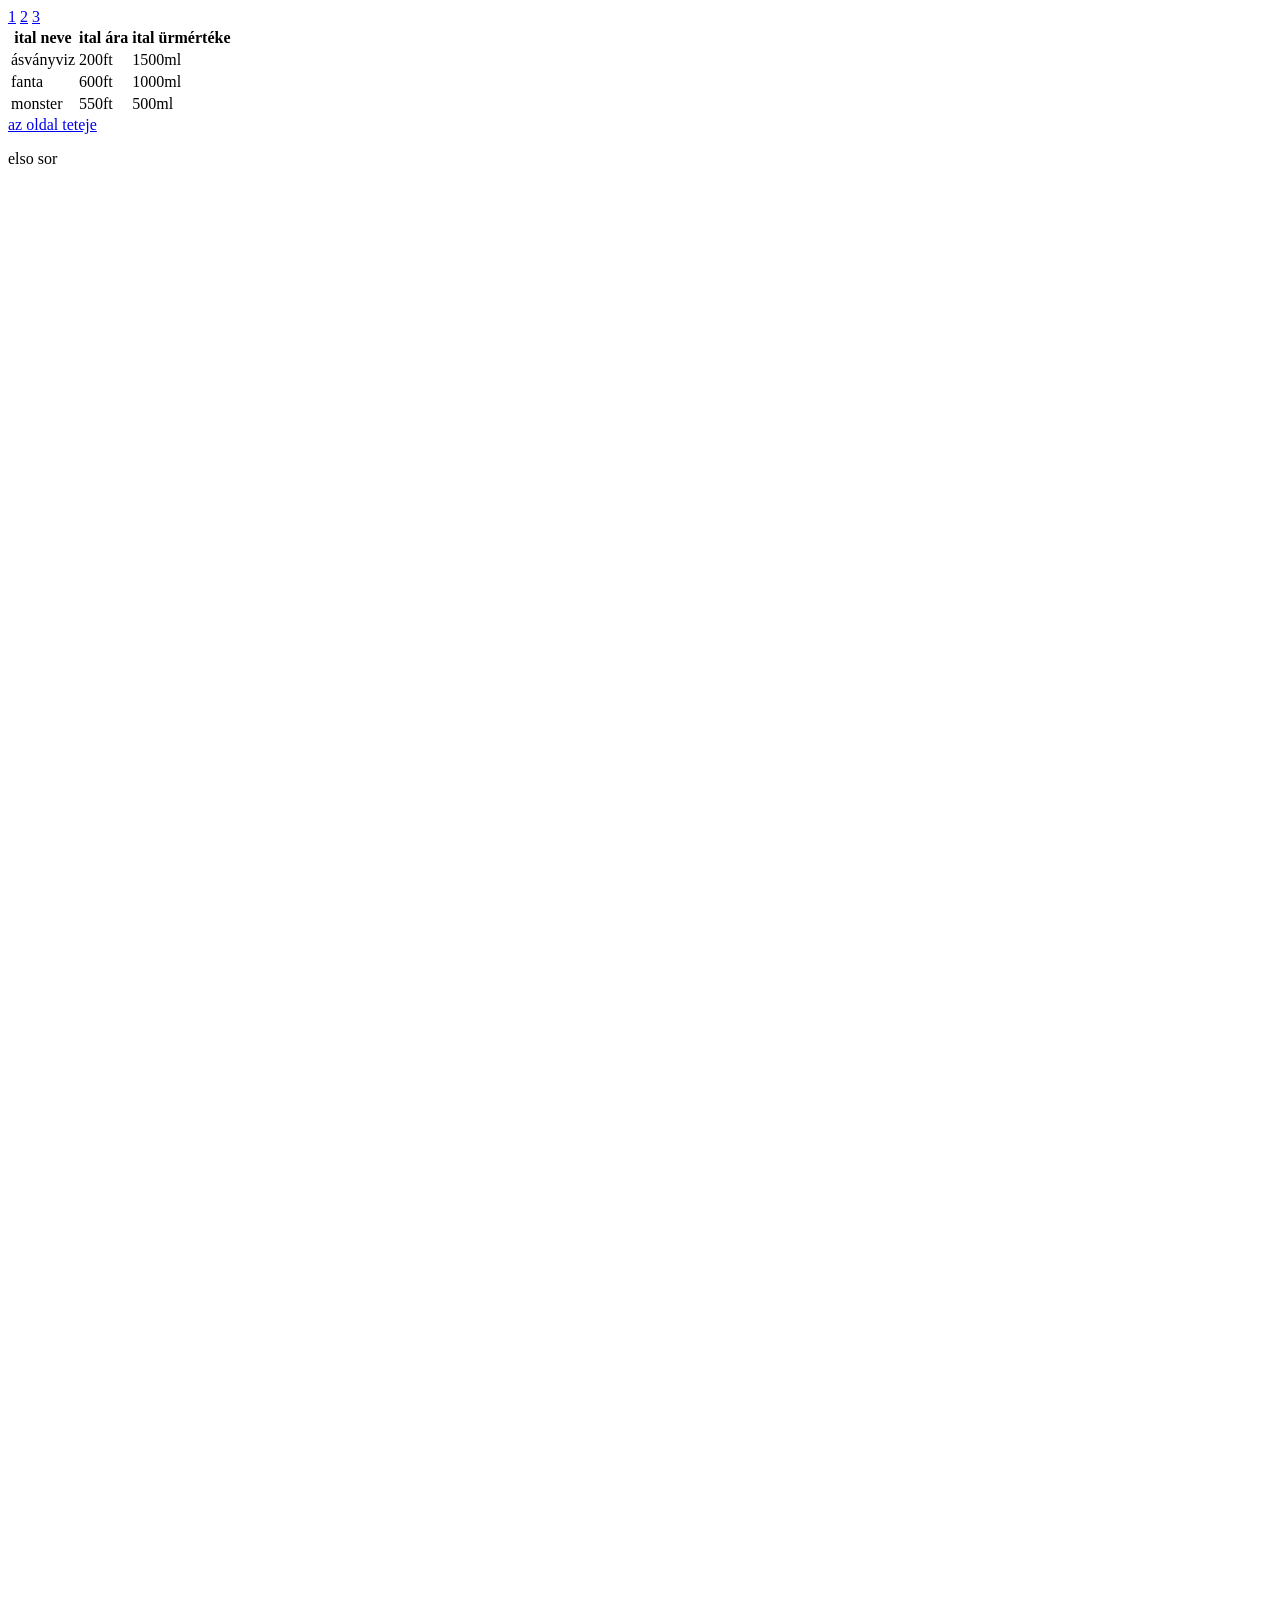
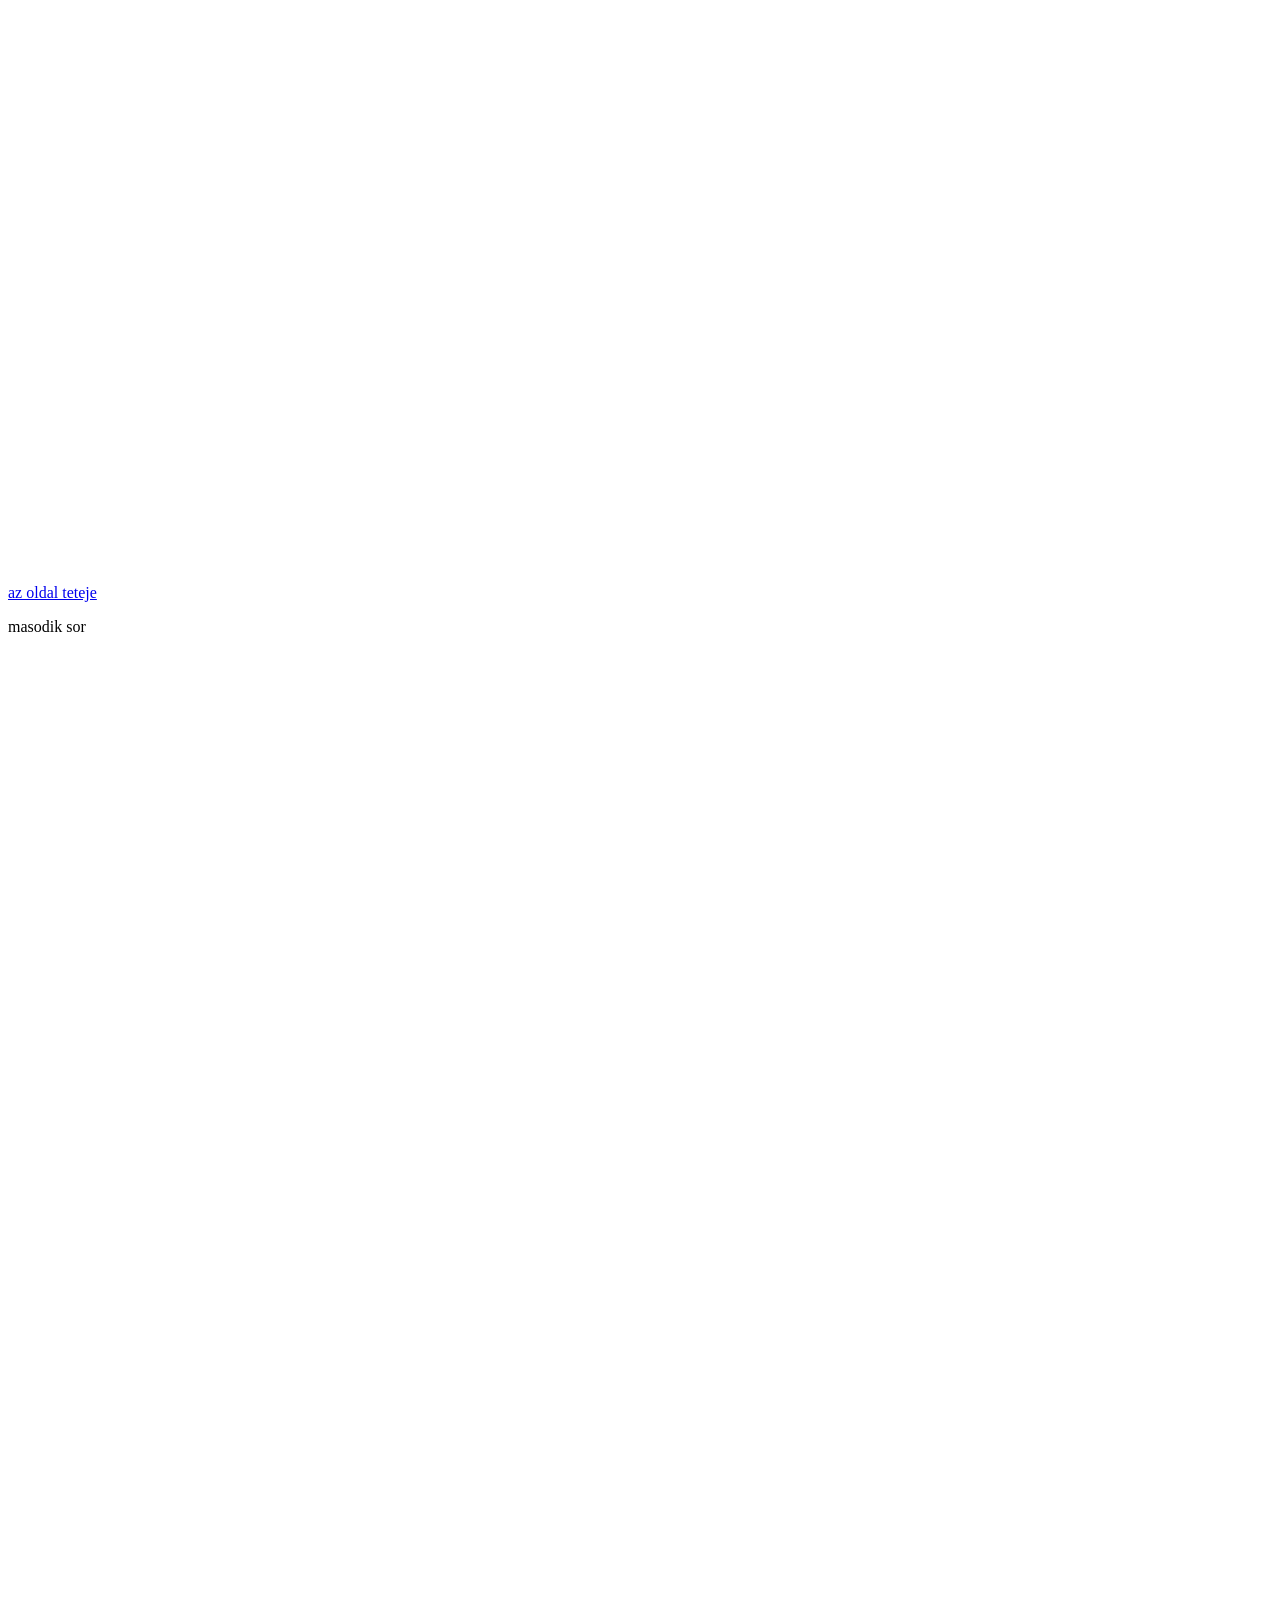
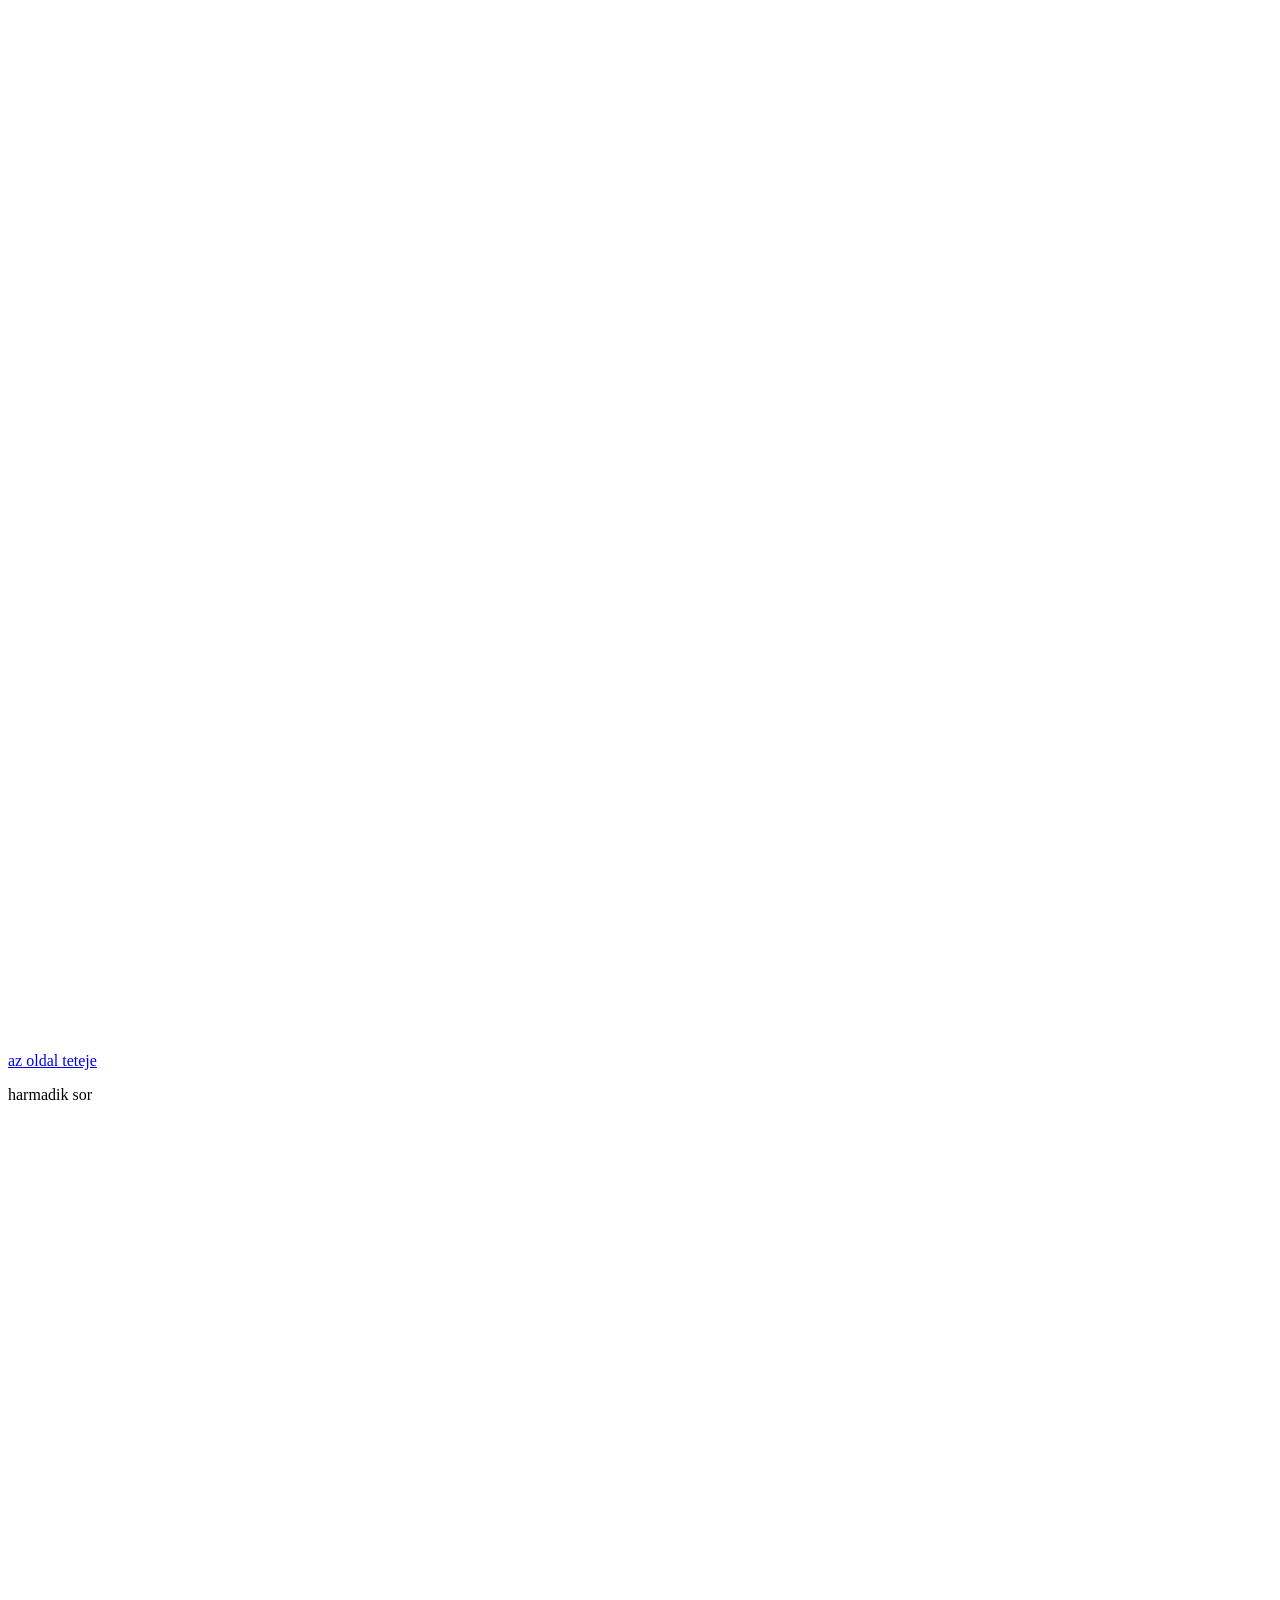
<file: WEB/20260420/index.html>
<!DOCTYPE html>
<html lang="en">

<head>
    <meta charset="UTF-8">
    <meta name="viewport" content="width=device-width, initial-scale=1.0">
    <title>Document</title>
</head>

<body>
    <div id="top-id">
        <!-- <a href="https://google.com/" target="_blank">google</a> -->
        <a href="#sor-1">1</a>
        <a href="#sor-2">2</a>
        <a href="#sor-3">3</a>
    </div>

    <table>
        <thead>
            <th>ital neve</th>
            <th>ital ára</th>
            <th>ital ürmértéke</th>
        </thead>
        <tbody>
            <tr>
                <td>ásványviz</td>
                <td>200ft</td>
                <td>1500ml</td>
            </tr>
            <tr>
                <td>fanta</td>
                <td>600ft</td>
                <td>1000ml</td>
            </tr>
            <tr>
                <td>monster</td>
                <td>550ft</td>
                <td>500ml</td>
            </tr>
        </tbody>
    </table>
    <a href="#top-id">az oldal teteje</a>
    <p id="sor-1" style="padding-bottom:2000px ;">elso sor</p>
    <a href="#top-id">az oldal teteje</a>
    <p id="sor-2" style="padding-bottom:2000px ;">masodik sor</p>
    <a href="#top-id">az oldal teteje</a>
    <p id="sor-3" style="padding-bottom:2000px ;">harmadik sor</p>
</body>

</html>
</file>
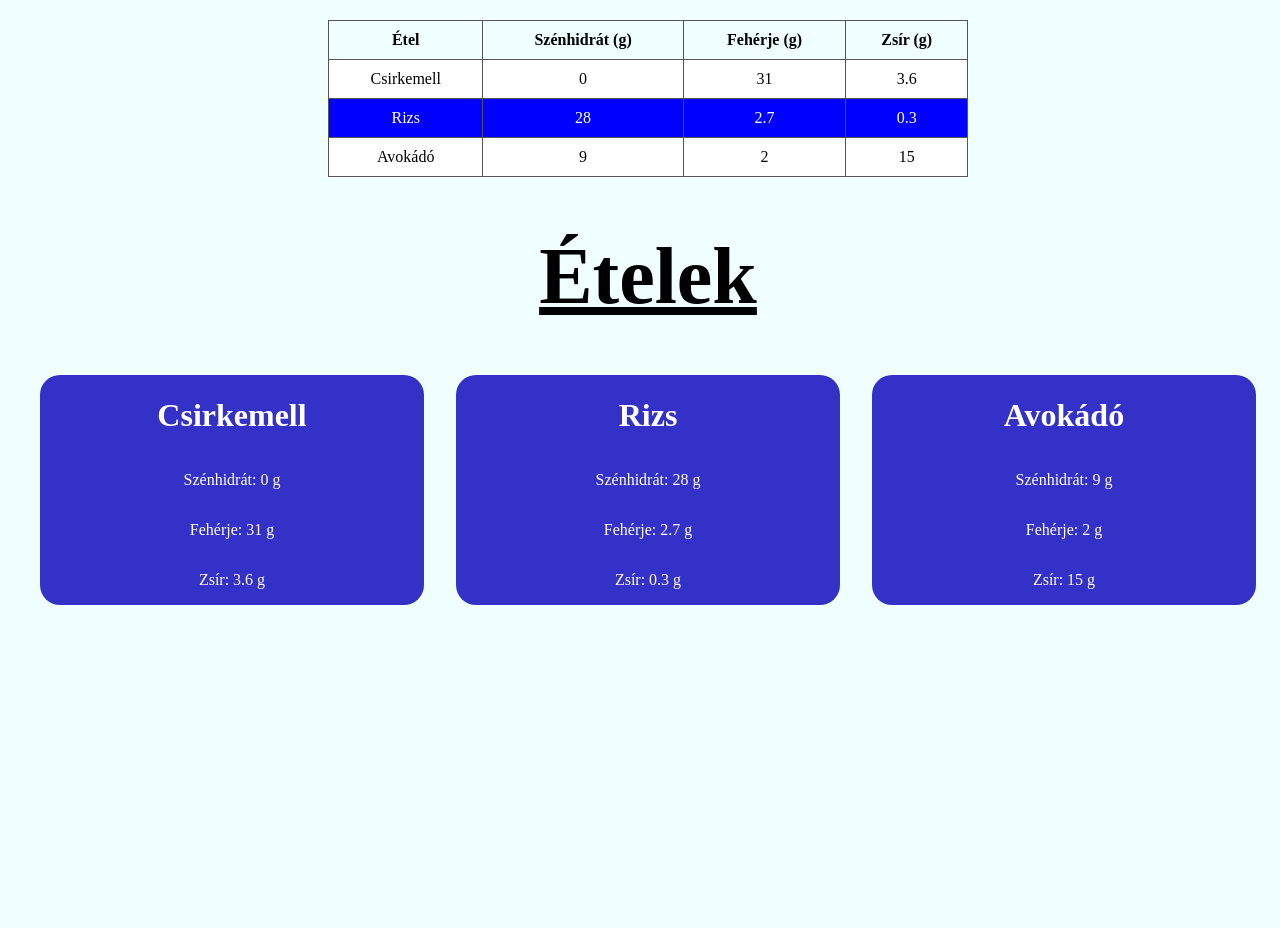
<file: WEB/20260421/index.html>
<!DOCTYPE html>
<html lang="hu">
<head>
    <meta charset="UTF-8">
    <title>Ételek tápanyagtáblázat</title>
    <link rel="stylesheet" href="style.css">
</head>
<body>
    <table>
        <thead>
            <tr>
                <th>Étel</th>
                <th>Szénhidrát (g)</th>
                <th>Fehérje (g)</th>
                <th>Zsír (g)</th>
            </tr>
        </thead>
        <tbody>
            <tr>
                <td>Csirkemell</td>
                <td>0</td>
                <td>31</td>
                <td>3.6</td>
            </tr>
            <tr>
                <td>Rizs</td>
                <td>28</td>
                <td>2.7</td>
                <td>0.3</td>
            </tr>
            <tr>
                <td>Avokádó</td>
                <td>9</td>
                <td>2</td>
                <td>15</td>
            </tr>
        </tbody>
    </table>

    <h1 id="food-title">Ételek</h1>
    <div id="food-container">
        <div class="food-card">
            <h1>Csirkemell</h1>
            <p>Szénhidrát: 0 g</p>
            <p>Fehérje: 31 g</p>
            <p>Zsír: 3.6 g</p>
        </div>
        <div class="food-card">
            <h1>Rizs</h1>
            <p>Szénhidrát: 28 g</p>
            <p>Fehérje: 2.7 g</p>
            <p>Zsír: 0.3 g</p>
        </div>
        <div class="food-card">
            <h1>Avokádó</h1>
            <p>Szénhidrát: 9 g</p>
            <p>Fehérje: 2 g</p>
            <p>Zsír: 15 g</p>
        </div>
    </div>
</body>
</html>
</file>
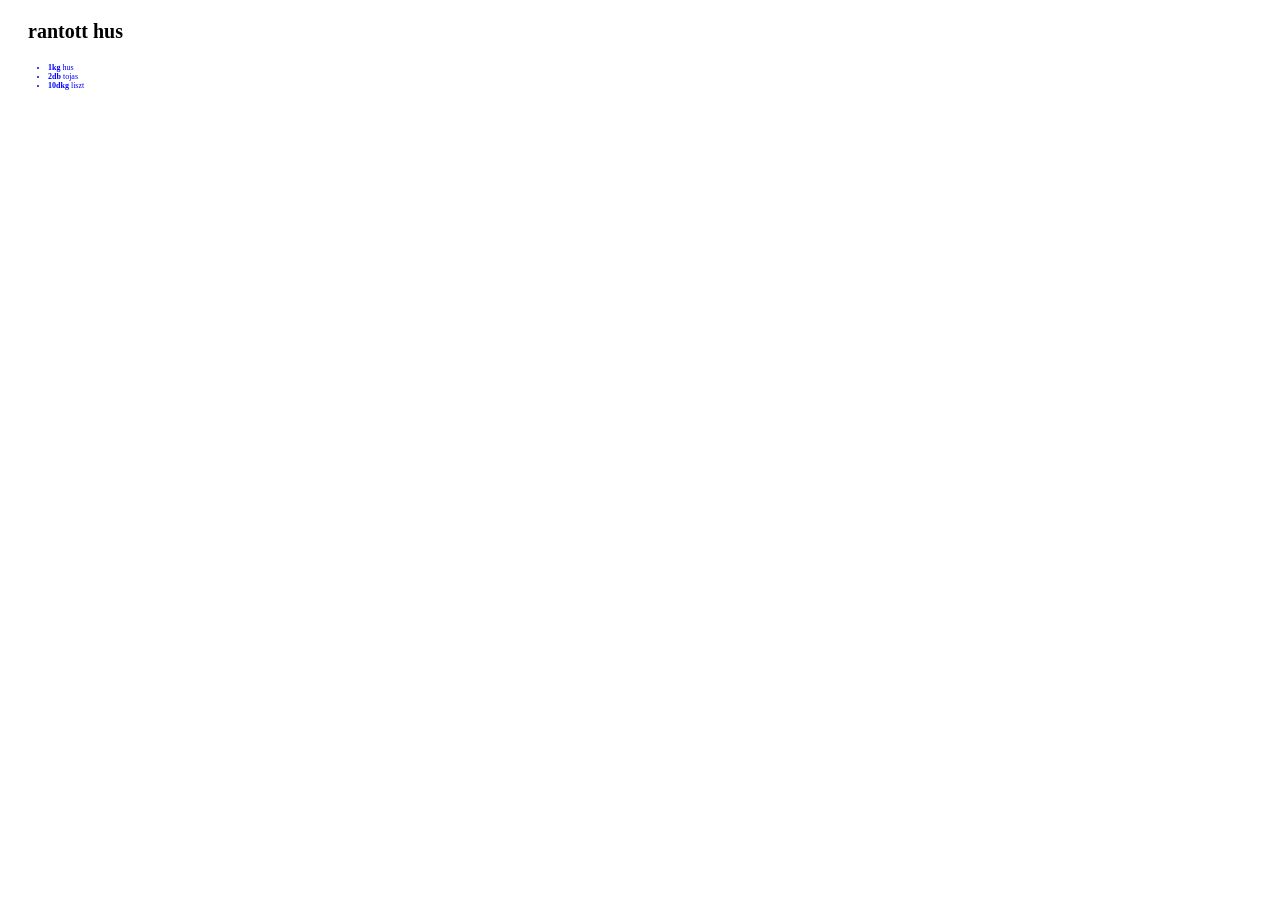
<file: WEB/20260420/feladat/index.html>
<!DOCTYPE html>
<html>
<head>
    <meta charset="UTF-8">
    <meta name="viewport" content="width=device-width, initial-scale=1.0">
    <title>Rántott hús recept</title>
    <link rel="stylesheet" href="style.css">
</head>
<body>
<h1>rantott hus</h1>
<ul>
  <li><b>1kg</b> hus</li>
  <li><b>2db</b> tojas</li>
  <li><b>10dkg</b> liszt</li>
</ul>
</body>
</html>
</file>
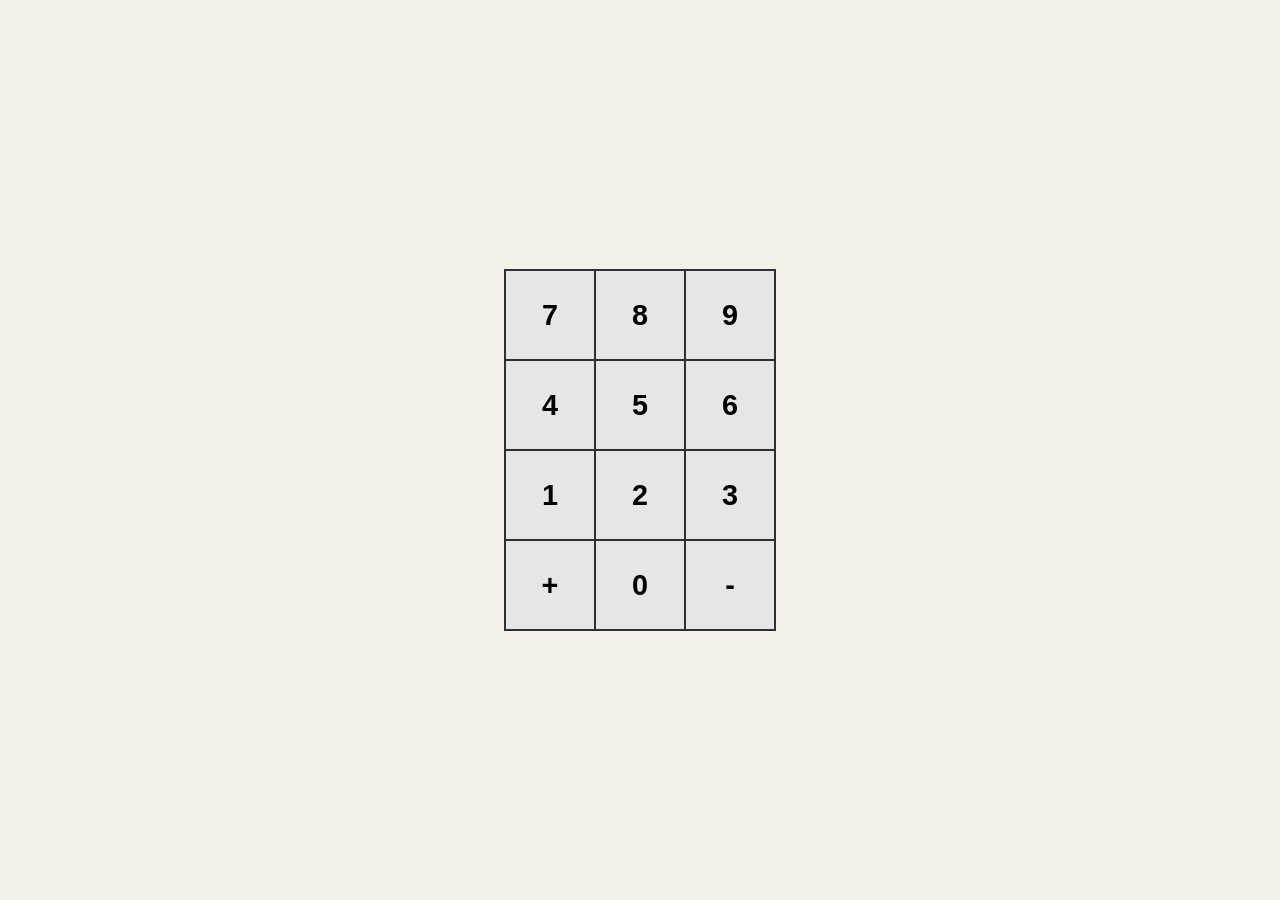
<file: WEB/20260422/szamologep/index.html>
<!DOCTYPE html>
<html lang="hu">
<head>
	<meta charset="UTF-8">
	<meta name="viewport" content="width=device-width, initial-scale=1.0">
	<title>Számológép</title>
	<link rel="stylesheet" href="stlye.css">
</head>
<body>
	<table class="calculator">
		<tr>
			<td><button type="button">7</button></td>
			<td><button type="button">8</button></td>
			<td><button type="button">9</button></td>
		</tr>
		<tr>
			<td><button type="button">4</button></td>
			<td><button type="button">5</button></td>
			<td><button type="button">6</button></td>
		</tr>
		<tr>
			<td><button type="button">1</button></td>
			<td><button type="button">2</button></td>
			<td><button type="button">3</button></td>
		</tr>
		<tr>
			<td><button type="button">+</button></td>
			<td><button type="button">0</button></td>
			<td><button type="button">-</button></td>
		</tr>
	</table>
</body>
</html>
</file>
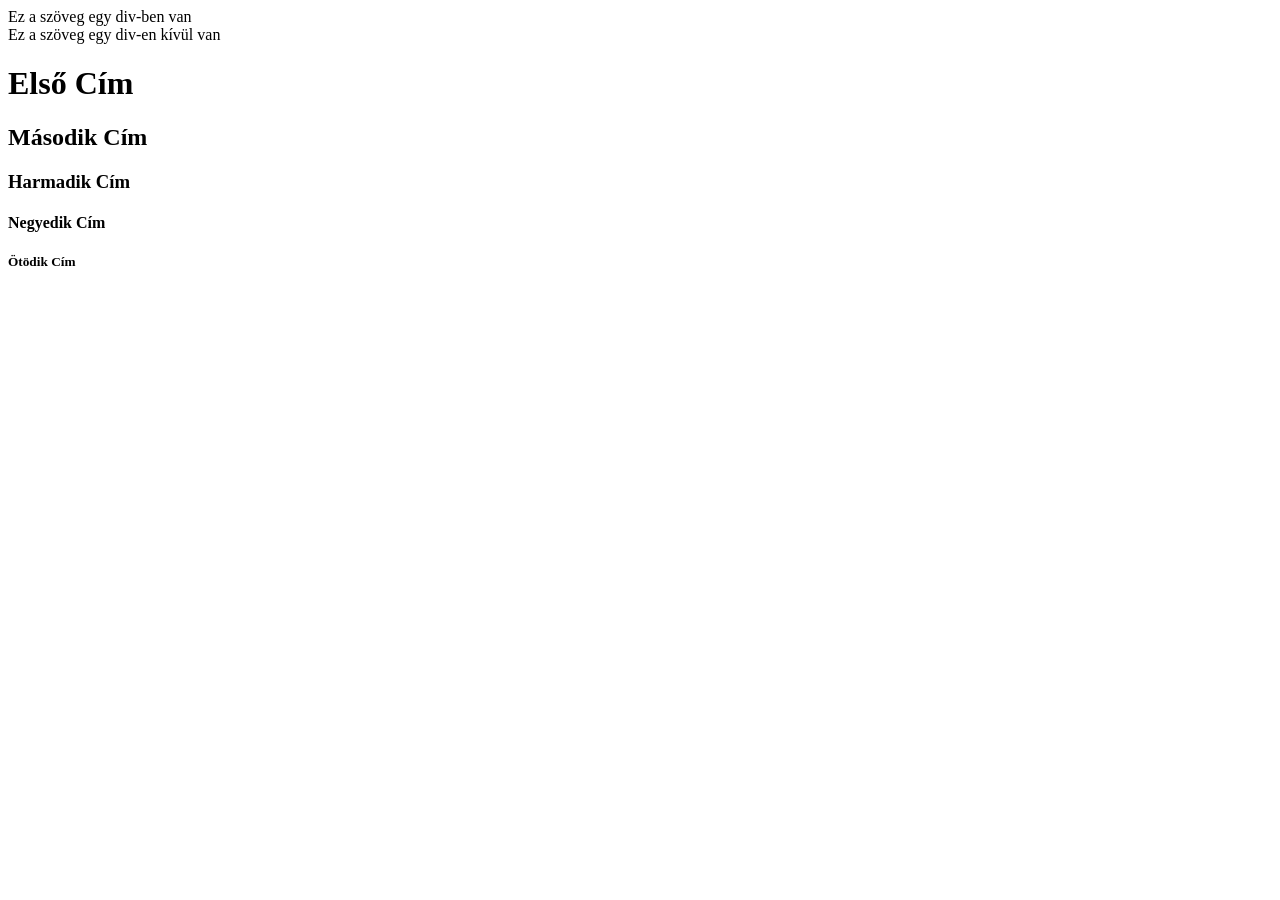
<file: WEB/20260420/bevezetes.html>
<!DOCTYPE html>
<html lang="en">
<head>
    <meta charset="UTF-8">
    <meta name="viewport" content="width=device-width, initial-scale=1.0">
    <title>Document</title>
</head>
<body>
    <div>Ez a szöveg egy div-ben van</div>
    Ez a szöveg egy div-en kívül van
    <h1>Első Cím</h1>
    <h2>Második Cím</h2>
    <h3>Harmadik Cím</h3>
    <h4>Negyedik Cím</h4>
    <h5>Ötödik Cím</h5>
</body>
</html>
</file>
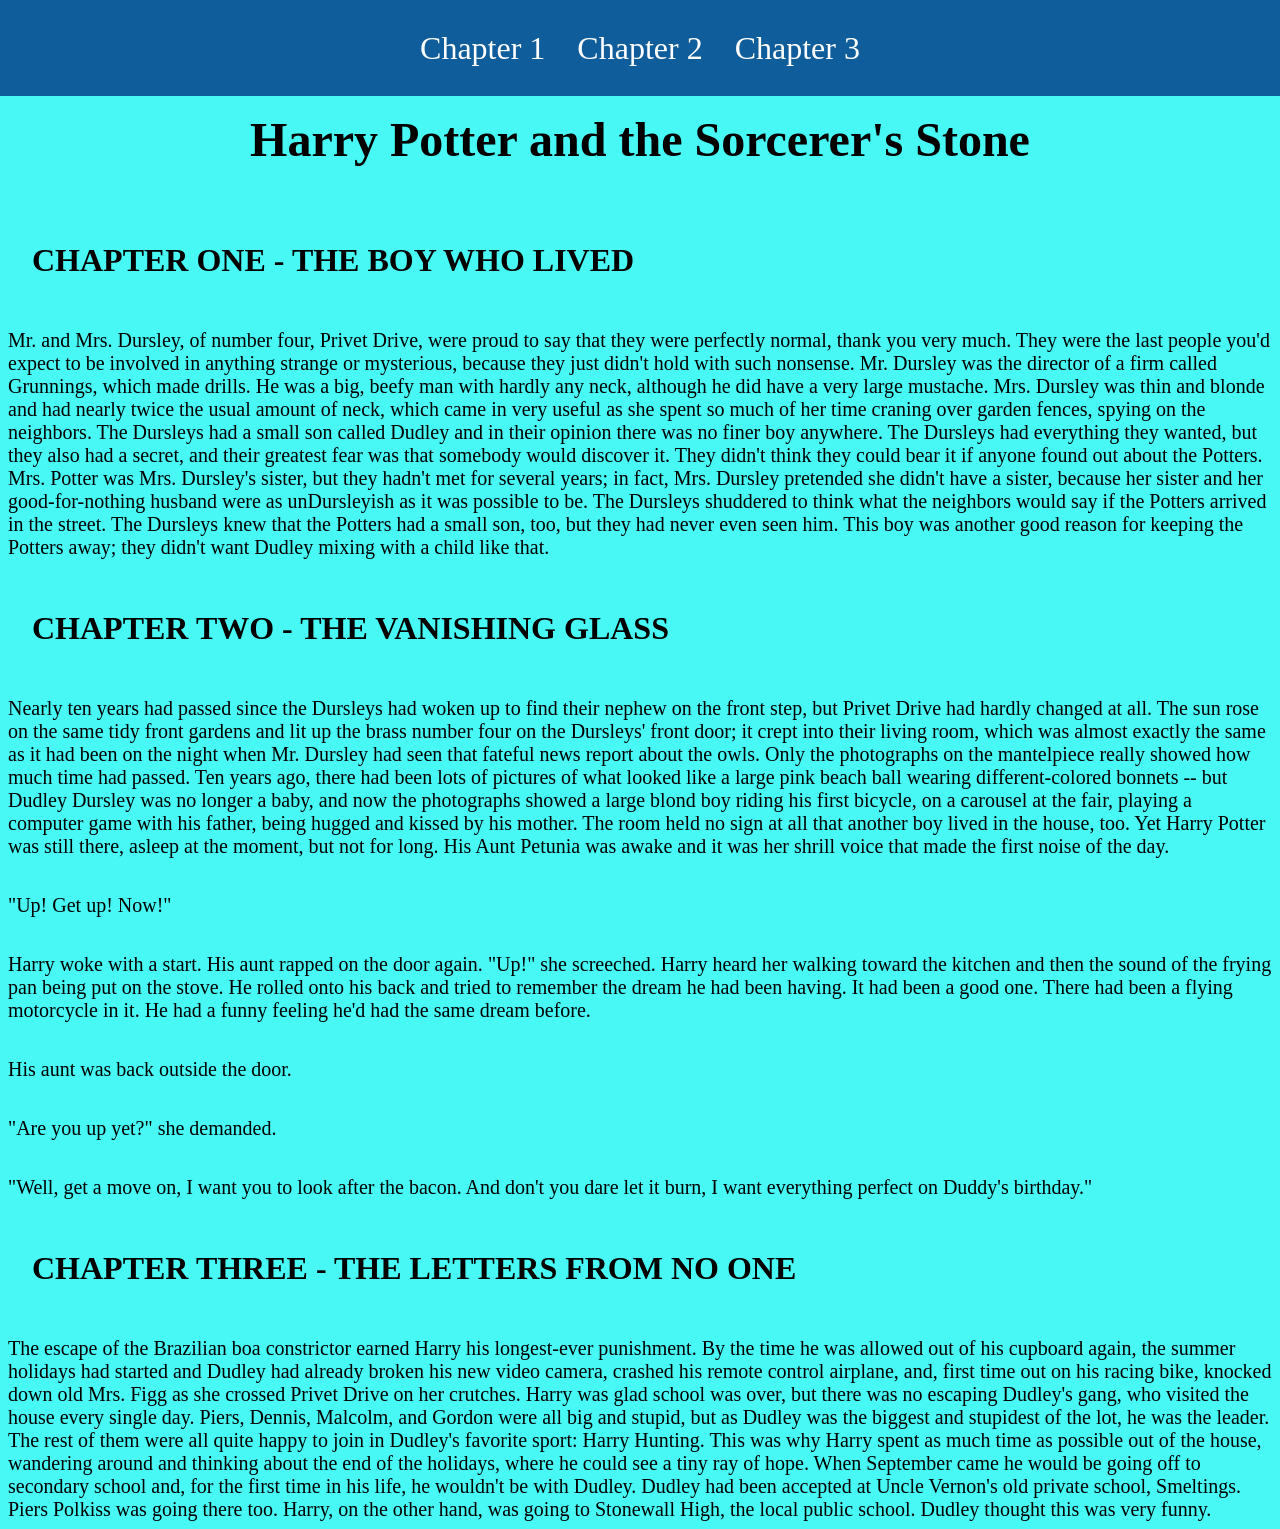
<file: WEB/20260423/hp1.html>
<!DOCTYPE html>
<html lang="en">

<head>
    <meta charset="UTF-8">
    <meta name="viewport" content="width=device-width, initial-scale=1.0">
    <title>Document</title>
    <link rel="stylesheet" href="hp1-style.css">
</head>

<body>
    <!-- Készítünk weboldalt a követketző CSS változókkal: 
     sm-padding: 0.5rem; 
     md-padding: 1rem; 
     lg-padding: 2rem;
     bg-color: #47f8f5
     sm-fs: 1.25rem; 
     md-fs: 2rem; 
     lg-fs: 3rem;
     
     készítsünk 3 osztályt:
     book-title,chapter-title,chapter-paragraph
     Azon szövegek amiket egy karakter kimond, legyenek dőlt betűsek-->

    <nav >
        <ul>
            <li><a href="#1">Chapter 1</a></li>
            <li><a href="#2">Chapter 2</a></li>
            <li><a href="#3">Chapter 3</a></li>
        </ul>
    </nav>
    
    <h1 class="book-title">Harry Potter and the Sorcerer's Stone</h1>
    <h2 class="chapter-title" id="1"> CHAPTER ONE - THE BOY WHO LIVED</h2>
    <p>Mr. and Mrs. Dursley, of number four, Privet Drive, were proud to say
        that they were perfectly normal, thank you very much. They were the last
        people you'd expect to be involved in anything strange or mysterious,
        because they just didn't hold with such nonsense.

        Mr. Dursley was the director of a firm called Grunnings, which made
        drills. He was a big, beefy man with hardly any neck, although he did
        have a very large mustache. Mrs. Dursley was thin and blonde and had
        nearly twice the usual amount of neck, which came in very useful as she
        spent so much of her time craning over garden fences, spying on the
        neighbors. The Dursleys had a small son called Dudley and in their
        opinion there was no finer boy anywhere.

        The Dursleys had everything they wanted, but they also had a secret, and
        their greatest fear was that somebody would discover it. They didn't
        think they could bear it if anyone found out about the Potters. Mrs.
        Potter was Mrs. Dursley's sister, but they hadn't met for several years;
        in fact, Mrs. Dursley pretended she didn't have a sister, because her
        sister and her good-for-nothing husband were as unDursleyish as it was
        possible to be. The Dursleys shuddered to think what the neighbors would
        say if the Potters arrived in the street. The Dursleys knew that the
        Potters had a small son, too, but they had never even seen him. This boy
        was another good reason for keeping the Potters away; they didn't want
        Dudley mixing with a child like that.</p>
    <h2 class="chapter-title" id="2">CHAPTER TWO - THE VANISHING GLASS</h2>
    <p>Nearly ten years had passed since the Dursleys had woken up to find
        their nephew on the front step, but Privet Drive had hardly changed at
        all. The sun rose on the same tidy front gardens and lit up the brass
        number four on the Dursleys' front door; it crept into their living
        room, which was almost exactly the same as it had been on the night when
        Mr. Dursley had seen that fateful news report about the owls. Only the
        photographs on the mantelpiece really showed how much time had passed.
        Ten years ago, there had been lots of pictures of what looked like a
        large pink beach ball wearing different-colored bonnets -- but Dudley
        Dursley was no longer a baby, and now the photographs showed a large
        blond boy riding his first bicycle, on a carousel at the fair, playing a
        computer game with his father, being hugged and kissed by his mother.
        The room held no sign at all that another boy lived in the house, too.

        Yet Harry Potter was still there, asleep at the moment, but not for
        long. His Aunt Petunia was awake and it was her shrill voice that made
        the first noise of the day.</p>
    <p class="chapter-paragraph">"Up! Get up! Now!"</p>
    <p>Harry woke with a start. His aunt rapped on the door again.
        <span class="chapter-paragraph">"Up!"</span> she screeched. Harry heard her walking toward the kitchen and then
        the sound of the frying pan being put on the stove. He rolled onto his
        back and tried to remember the dream he had been having. It had been a
        good one. There had been a flying motorcycle in it. He had a funny
        feeling he'd had the same dream before.
    </p>
    <p>His aunt was back outside the door.</p>
    <p><span class="chapter-paragraph">"Are you up yet?"</span> she demanded.</p>
    <p class="chapter-paragraph">"Well, get a move on, I want you to look after the bacon. And don't you
        dare let it burn, I want everything perfect on Duddy's birthday."</p>
    <h2 class="chapter-title" id="3">CHAPTER THREE - THE LETTERS FROM NO ONE</h2>
    <p>The escape of the Brazilian boa constrictor earned Harry his
        longest-ever punishment. By the time he was allowed out of his cupboard
        again, the summer holidays had started and Dudley had already broken his
        new video camera, crashed his remote control airplane, and, first time
        out on his racing bike, knocked down old Mrs. Figg as she crossed Privet
        Drive on her crutches.

        Harry was glad school was over, but there was no escaping Dudley's gang,
        who visited the house every single day. Piers, Dennis, Malcolm, and
        Gordon were all big and stupid, but as Dudley was the biggest and
        stupidest of the lot, he was the leader. The rest of them were all quite
        happy to join in Dudley's favorite sport: Harry Hunting.

        This was why Harry spent as much time as possible out of the house,
        wandering around and thinking about the end of the holidays, where he
        could see a tiny ray of hope. When September came he would be going off
        to secondary school and, for the first time in his life, he wouldn't be
        with Dudley. Dudley had been accepted at Uncle Vernon's old private
        school, Smeltings. Piers Polkiss was going there too. Harry, on the
        other hand, was going to Stonewall High, the local public school. Dudley
        thought this was very funny.</p>
</body>

</html>
</file>
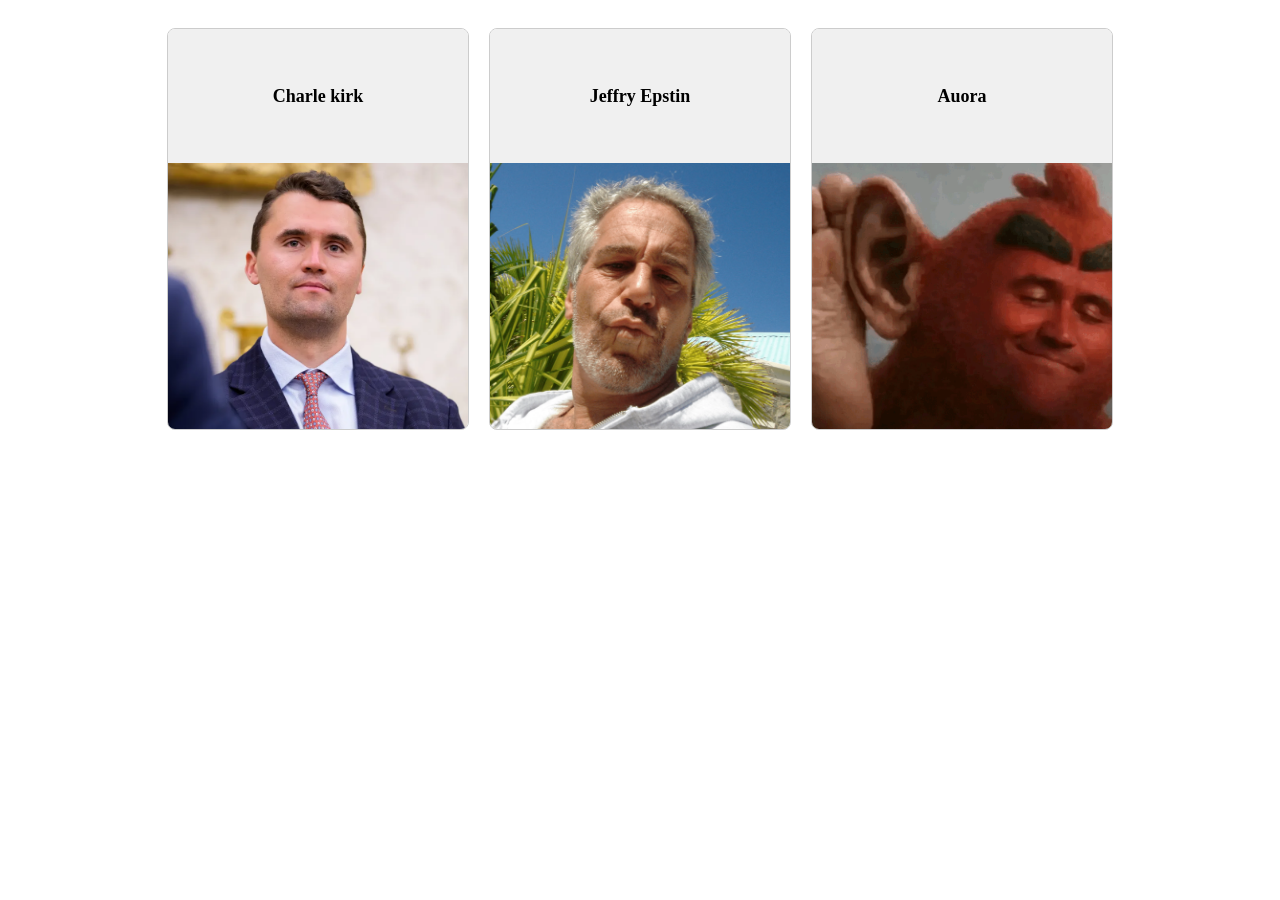
<file: WEB/20260423/img-pelda.html>
<!DOCTYPE html>
<html lang="en">
<head>
    <meta charset="UTF-8">
    <meta name="viewport" content="width=device-width, initial-scale=1.0">
    <title>Document</title>
    <link rel="stylesheet" href="img-pelda.css">
</head>
<body>
    <!-- Kerressünk képet 3 cicáról és adjunk nekik nevet
     jelenítsük meg a 3 div kártyán
     jelenítsük a kártyá tetején a nevüket(30%)
     jelentítsük meg a képet.
     A kártyák azonos mérteűk legyenek.
    -->
    <div class="card">
        <h2>Charle kirk</h2>
        <img src="./kep/GettyImages-2216875659-e1757531590484.webp" alt="charle kirk">
    </div>
    <div class="card">
        <h2>Jeffry Epstin</h2>
        <img src="./kep/8794afb89a6cd0d9aceaf0f5762737655c8b6ccb-4660x3495.png" alt="jeffry epstin">
    </div>
    <div class="card">
        <h2>Auora</h2>
        <img src="./kep/Kepernyokep_2026-02-15_140512.png" alt="gina lollobrigida">
    </div>
</body>
</html>
</file>
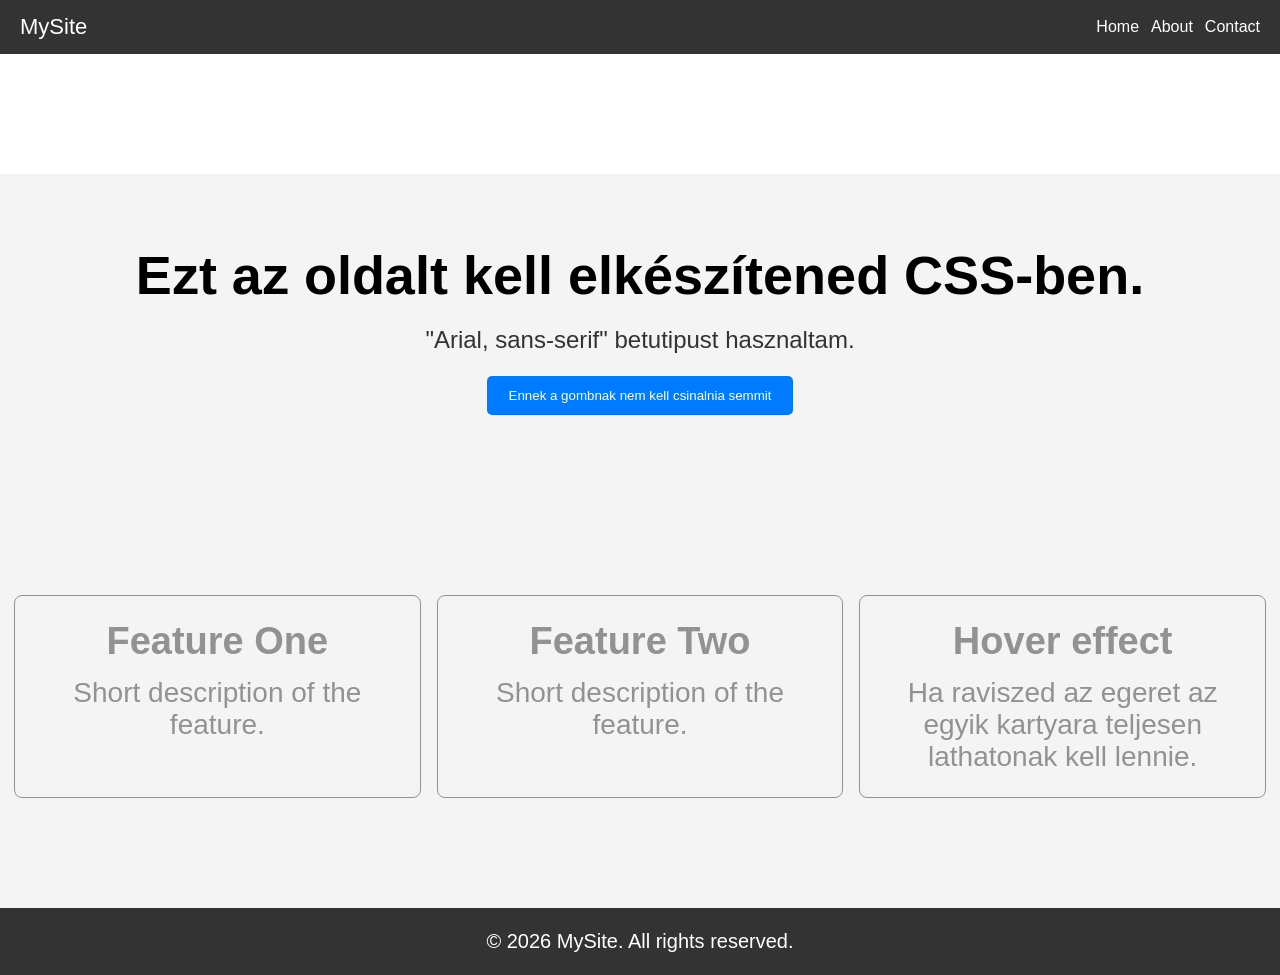
<file: WEB/feladatok/20260424/ballobenedek_1.html>
<!DOCTYPE html>
<html lang="en">
<head>
    <meta charset="UTF-8">
    <meta name="viewport" content="width=device-width, initial-scale=1.0">
    <title>MySite</title>
    <link rel="stylesheet" href="ballobenedek_1.css">
</head>
<body>
    <header>
        <nav class="navbar">
            <div class="logo">MySite</div>
            <ul class="nav-links">
                <li><a href="#">Home</a></li>
                <li><a href="#">About</a></li>
                <li><a href="#">Contact</a></li>
            </ul>
        </nav>
    </header>

    <main>
        <section class="top-spacer"></section>

        <section class="hero">
            <h1>Ezt az oldalt kell elkészítened CSS-ben.</h1>
            <p>"Arial, sans-serif" betutipust hasznaltam.</p>
            <button type="button">Ennek a gombnak nem kell csinalnia semmit</button>
        </section>

        <section class="cards-section">
            <article class="card">
                <h3>Feature One</h3>
                <p>Short description of the feature.</p>
            </article>
            <article class="card">
                <h3>Feature Two</h3>
                <p>Short description of the feature.</p>
            </article>
            <article class="card">
                <h3>Hover effect</h3>
                <p>Ha raviszed az egeret az egyik kartyara teljesen lathatonak kell lennie.</p>
            </article>
        </section>
    </main>

    <footer>
        <p>&copy; 2026 MySite. All rights reserved.</p>
    </footer>
</body>
</html>
</file>
<file: WEB/20260421/style.css>
table {
    width: 50vw;
    border-collapse: collapse;
    margin: 20px auto;
    }
th, td {
    text-align: center;
    padding: 10px;
    border: 1px solid #555;
}

tbody tr:nth-child(odd) {
    background-color: white;
    color: black;
}

tbody tr:nth-child(even) {
    background-color: blue;
    color: white;
}

tbody tr td {
    background-color: transparent;
    color: inherit;
}

body {
    width: 100vw;
    height: 100vh;
    padding: 0;
    background-color: azure;
}

#food-title {
    width: 100%;
    text-align: center;
    font-size: 80px;
    text-decoration: underline;
    text-decoration-thickness: 8px;
}

#food-container {
    width: 100%;
    display: flex;
    flex-flow: row wrap;
    justify-content: space-evenly;
    align-items: center;
}

.food-card {
    width: 30%;
    display: flex;
    flex-flow: column nowrap;
    justify-content: center;
    align-items: center;
    background-color: rgb(51, 49, 199);
    border-radius: 20px;
    color: white;
}
</file>
<file: WEB/20260420/feladat/style.css>
h1 { font-size: 20px; padding: 0; margin: 20px; }
ul { font-size: 8px; color: blue; }
</file>
<file: WEB/20260422/szamologep/stlye.css>
* {
	box-sizing: border-box;
}

body {
	margin: 0;
	min-height: 100vh;
	display: grid;
	place-items: center;
	background: #f4f1ea;
	font-family: Arial, Helvetica, sans-serif;
}

.calculator {
	border-collapse: collapse;
}

.calculator td {
	width: 90px;
	height: 90px;
	padding: 0;
	border: 2px solid #2f2f2f;
	background: #fff;
}

.calculator button {
	width: 100%;
	height: 100%;
	border: 0;
	background: #e6e6e6;
	font-size: 1.8rem;
	font-weight: 700;
	cursor: pointer;
}

.calculator button:hover {
	background: #d7d7d7;
}

.calculator button:active {
	background: #c8c8c8;
}
</file>
<file: WEB/20260423/hp1-style.css>
:root {
    --sm-padding: 0.5rem;
    --md-padding: 1rem;
    --lg-padding: 2rem;

    --bg-color: #47f8f5;
    --navbar-color: #105d9b;

    --sm-fs: 1.25rem;
    --md-fs: 2rem;
    --lg-fs: 3rem;
}

body {
    background-color: var(--bg-color);
    margin: 0;
    padding: 0;
    width: 100vw;
    height: 100vh;
}

.book-title {
    width: 100%;
    text-align: center;
    padding: var(--md-padding) 0 var(--lg-padding) 0;
    margin: 0;
    font-size: var(--lg-fs);
}

.chapter-title {
    padding: var(--md-padding);
    padding-left: var(--lg-padding);
    font-size: var(--md-fs);
}

p {
    padding: var(--sm-padding);
    font-size: var(--sm-fs);
}

nav {
    display: flex;
    background-color: var(--navbar-color);
    width: 100%;
    top: 0;
    height: 6rem;
    position: sticky;
    align-items: center;
    justify-content: center;
    z-index: 100;
}

nav ul {
    display: flex;
    gap: var(--lg-padding);
    list-style-type: none;
    margin: 0;
    padding: 0;
    position: static;
}

nav ul li a {
    color: white;
    text-decoration: none;
    font-size: var(--md-fs);
}
</file>
<file: WEB/20260423/img-pelda.css>
:root {
    --bg-color: #f0f0f0;
}

body {
    display: flex;
    gap: 20px;
    padding: 20px;
    justify-content: center;
    flex-wrap: wrap;
}

.card {
    width: 300px;
    height: 400px;
    border: 1px solid #ccc;
    border-radius: 8px;
    overflow: hidden;
    display: flex;
    flex-direction: column;
    opacity: 0;
    transform-origin: center;
}

.card:nth-of-type(1) {
    animation: cringeSpin360 950ms cubic-bezier(0.2, 0.8, 0.2, 1) forwards;
}

.card:nth-of-type(2) {
    animation: cringeDropSpin 1100ms cubic-bezier(0.22, 1, 0.36, 1) 120ms forwards;
}

.card:nth-of-type(3) {
    animation: cringeTopBounce 1200ms cubic-bezier(0.2, 0.9, 0.3, 1) 240ms forwards;
}

.card h2 {
    height: 30%;
    display: flex;
    align-items: center;
    justify-content: center;
    margin: 0;
    background-color: var(--bg-color);
    font-size: 18px;
    text-align: center;
    padding: 10px;
}

.card img {
    height: 70%;
    width: 100%;
    object-fit: cover;
}

@keyframes cringeSpin360 {
    0% {
        opacity: 0;
        transform: translateX(-120px) rotate(-360deg) scale(0.55);
    }

    60% {
        opacity: 1;
        transform: translateX(14px) rotate(22deg) scale(1.08);
    }

    100% {
        opacity: 1;
        transform: translateX(0) rotate(0deg) scale(1);
    }
}

@keyframes cringeDropSpin {
    0% {
        opacity: 0;
        transform: translateY(-240px) rotate(0deg) scale(0.75);
    }

    45% {
        opacity: 1;
        transform: translateY(18px) rotate(220deg) scale(1.06);
    }

    80% {
        transform: translateY(-8px) rotate(350deg) scale(0.98);
    }

    100% {
        opacity: 1;
        transform: translateY(0) rotate(360deg) scale(1);
    }
}

@keyframes cringeTopBounce {
    0% {
        opacity: 0;
        transform: translateY(-260px) scale(0.8);
    }

    35% {
        opacity: 1;
        transform: translateY(24px) scale(1.05);
    }

    55% {
        transform: translateY(-14px) scale(0.99);
    }

    75% {
        transform: translateY(8px) scale(1.01);
    }

    90% {
        transform: translateY(-4px) scale(1);
    }

    100% {
        opacity: 1;
        transform: translateY(0) scale(1);
    }
}

@media (prefers-reduced-motion: reduce) {
    .card {
        animation: none;
        opacity: 1;
        transform: none;
    }
}
</file>
<file: WEB/feladatok/20260424/ballobenedek_1.css>
* {
	box-sizing: border-box;
	margin: 0;
	padding: 0;
}

body {
	font-family: Arial, sans-serif;
	background-color: #f4f4f4;
	color: #333;
	min-height: 100vh;
	display: flex;
	flex-direction: column;
}

.navbar {
	background-color: #333;
	color: #fff;
	display: flex;
	justify-content: space-between;
	align-items: center;
	padding: 14px 20px;
}

.logo {
	font-size: 22px;
	font-weight: 500;
}

.nav-links {
	list-style: none;
	display: flex;
	gap: 12px;
}

.nav-links a {
	color: #fff;
	text-decoration: none;
	font-weight: 400;
	transition: all 0.2s ease;
}

.nav-links a:hover {
	text-decoration: underline;
	font-weight: 700;
}

main {
	flex: 1;
}

.top-spacer {
	height: 120px;
	background-color: #fff;
}

.hero {
	background-color: #f4f4f4;
	text-align: center;
	padding: 70px 20px;
}

.hero h1 {
	color: #000;
	font-size: 54px;
	margin-bottom: 20px;
}

.hero p {
	margin-bottom: 22px;
	font-size: 24px;
}

.hero button {
	border: none;
	border-radius: 5px;
	background-color: #007BFF;
	color: #fff;
	padding: 12px 22px;
	cursor: pointer;
	transition: background-color 0.2s ease;
}

.hero button:hover {
	background-color: #0056b3;
}

.cards-section {
	display: flex;
	justify-content: space-between;
	gap: 16px;
	padding: 110px 14px;
}

.card {
	flex: 1;
	background-color: #f4f4f4;
	border: 1px solid #333;
	border-radius: 8px;
	text-align: center;
	padding: 24px 16px;
	opacity: 0.5;
	transition: opacity 0.25s ease;
}

.card:hover {
	opacity: 1;
}

.card h3 {
	margin-bottom: 14px;
	font-size: 38px;
}

.card p {
	font-size: 28px;
}

footer {
	background-color: #333;
	color: #fff;
	text-align: center;
	padding: 22px 10px;
}

footer p {
	font-size: 20px;
}

@media (max-width: 900px) {
	.hero h1 {
		font-size: 34px;
	}

	.hero p {
		font-size: 20px;
	}

	.cards-section {
		flex-direction: column;
		padding: 70px 14px;
	}

	.card h3 {
		font-size: 30px;
	}

	.card p {
		font-size: 22px;
	}
}
</file>
